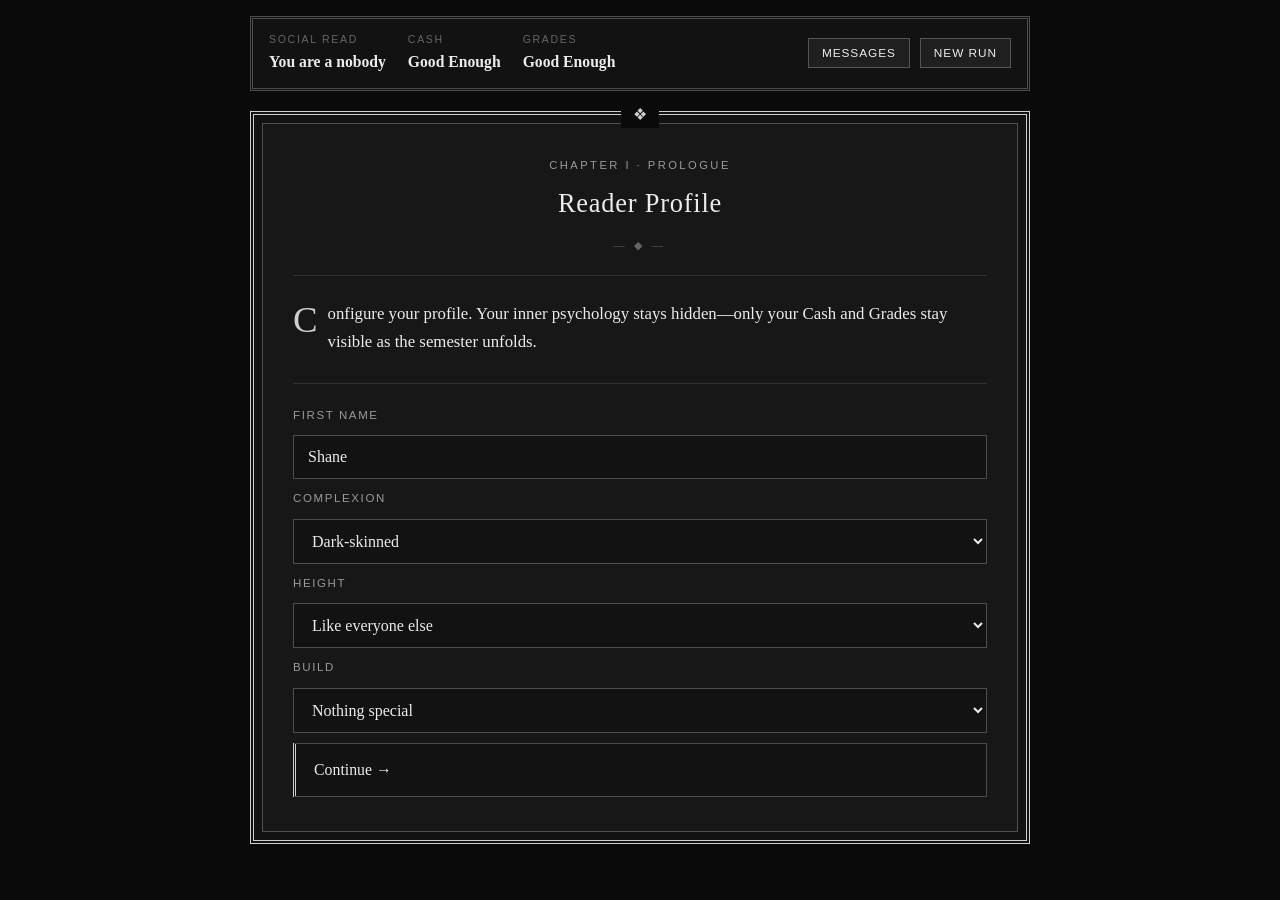
<file: index.html>
<!DOCTYPE html>
<html lang="en">
<head>
  <meta charset="UTF-8" />
  <meta name="viewport" content="width=device-width, initial-scale=1.0" />
  <title>Meet Chloe — Chapter One</title>
  <link rel="stylesheet" href="styles.css" />
</head>
<body>
  <header class="hud-bar">
    <div class="hud-stats">
      <div class="hud-item"><span class="hud-label">Social Read</span><span class="hud-value" id="hud-social-read">You are a nobody</span></div>
      <div class="hud-item"><span class="hud-label">Cash</span><span class="hud-value" id="hud-cash">$120</span></div>
      <div class="hud-item"><span class="hud-label">Grades</span><span class="hud-value" id="hud-grades">B</span></div>
    </div>
    <div class="hud-actions">
      <button type="button" class="hud-btn" id="btn-open-dm">Messages <span class="dm-badge" id="dm-unread-badge">0</span></button>
      <button type="button" class="hud-btn" id="btn-restart">New Run</button>
    </div>
  </header>

  <main class="bookplate-frame">
    <section class="bookplate-inner">
      <div class="scene-header">
        <div class="scene-chapter" id="scene-chapter"></div>
        <h1 class="scene-title" id="scene-title"></h1>
        <div class="beat-pill" id="beat-indicator" style="display:none;"></div>
      </div>
      <article class="narrative-body" id="narrative-body"></article>
      <div class="choices-deck" id="choices-deck"></div>
    </section>
  </main>

  <aside class="dm-overlay" id="dm-overlay">
    <div class="dm-drawer">
      <div class="dm-drawer-header">
        <span class="dm-drawer-title">Campus Correspondence</span>
        <button type="button" class="hud-btn" id="btn-close-dm">Close</button>
      </div>
      <div id="dm-threads-container"></div>
    </div>
  </aside>

  <script src="characters.js"></script>
  <script src="engine.js"></script>
  <script src="episode1.js"></script>
  <script src="episode2_part1.js"></script>
  <script src="episode2_part2.js"></script>
  <script src="game.js"></script>
  <script src="profile.js"></script>
  <script src="flavor.js"></script>
  <script src="fixes.js"></script>
  <script src="fixes.js"></script>
  <script src="relationships.js"></script>
</body>
</html>
</file>
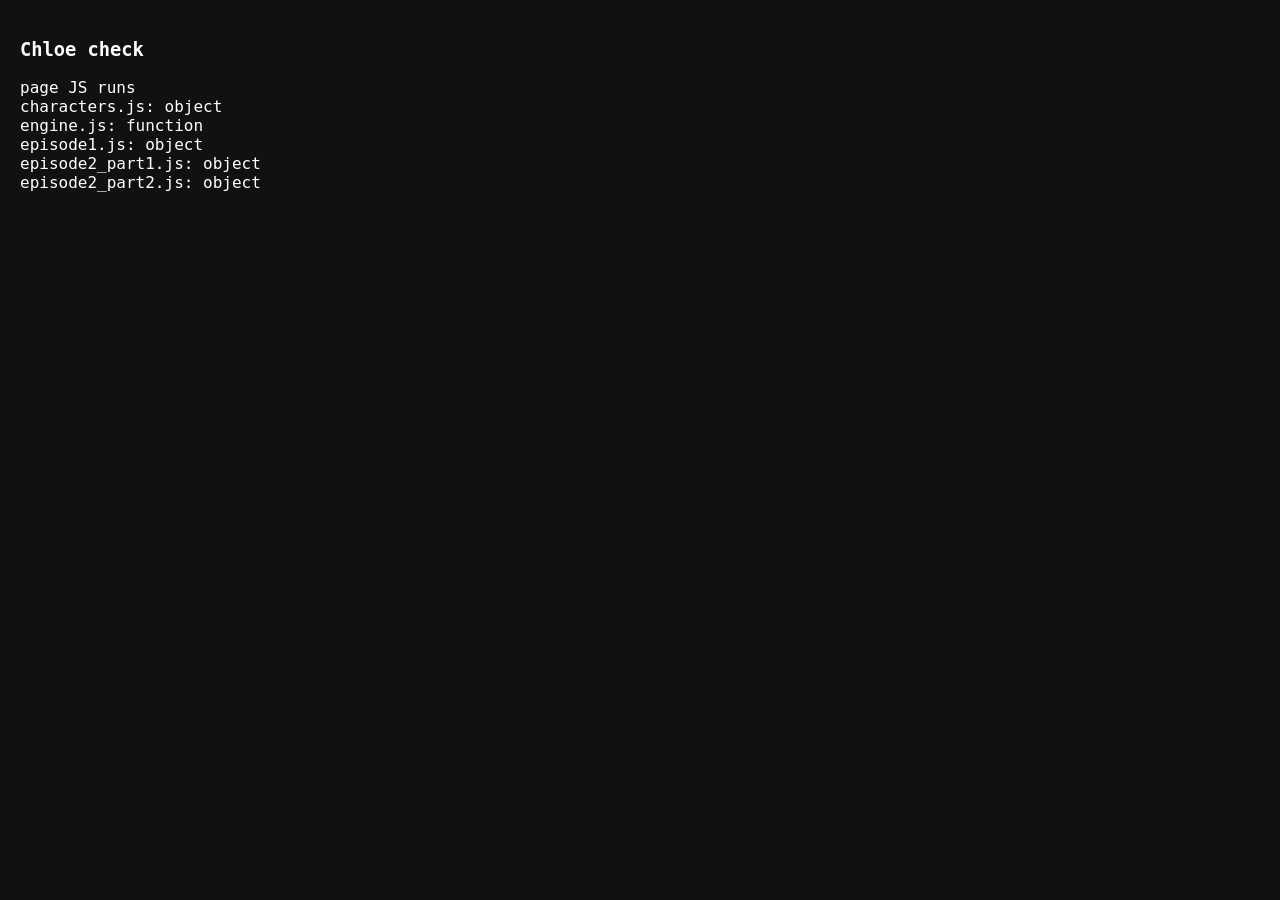
<file: check.html>
<!DOCTYPE html>
<html>
<body style="background:#111;color:#fff;font:16px monospace;padding:12px">
<h3>Chloe check</h3>
<pre id="o"></pre>
<script>
var o = document.getElementById('o');
function log(t) { o.textContent += t + "\n"; }
window.onerror = function (m, s, l) {
  log("ERROR: " + m + " (" + String(s).split('/').pop() + ":" + l + ")");
};
log("page JS runs");
</script>
<script src="characters.js"></script>
<script>log("characters.js: " + (typeof CHARACTERS));</script>
<script src="engine.js"></script>
<script>log("engine.js: " + (typeof INITIAL_STATE));</script>
<script src="episode1.js"></script>
<script>log("episode1.js: " + (typeof EPISODE1_SCENES));</script>
<script src="episode2_part1.js"></script>
<script>log("episode2_part1.js: " + (typeof EPISODE2_PART1_SCENES));</script>
<script src="episode2_part2.js"></script>
<script>log("episode2_part2.js: " + (typeof EPISODE2_PART2_SCENES));</script>
</body>
</html>
</file>
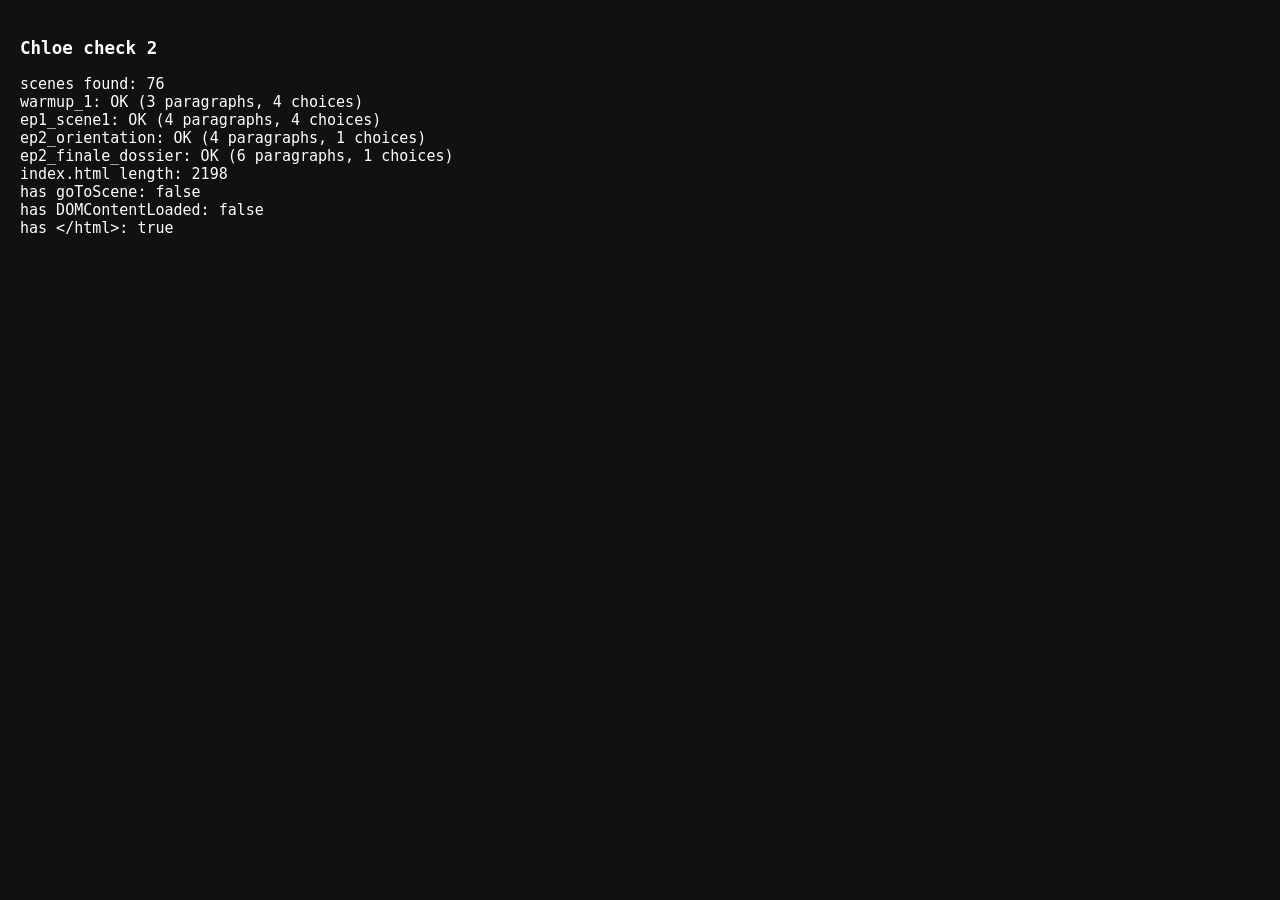
<file: check2.html>
<!DOCTYPE html>
<html>
<body style="background:#111;color:#fff;font:15px monospace;padding:12px">
<h3>Chloe check 2</h3>
<pre id="o" style="white-space:pre-wrap"></pre>
<script>
var o = document.getElementById('o');
function log(t) { o.textContent += t + "\n"; }
window.onerror = function (m, s, l) {
  log("ERROR: " + m + " (" + String(s).split('/').pop() + ":" + l + ")");
};
</script>
<script src="characters.js"></script>
<script src="engine.js"></script>
<script src="episode1.js"></script>
<script src="episode2_part1.js"></script>
<script src="episode2_part2.js"></script>
<script>
try {
  var S = Object.assign({}, EPISODE1_SCENES, EPISODE2_PART1_SCENES, EPISODE2_PART2_SCENES);
  log("scenes found: " + Object.keys(S).length);
  ["warmup_1", "ep1_scene1", "ep2_orientation", "ep2_finale_dossier"].forEach(function (id) {
    try {
      var r = S[id].render();
      log(id + ": OK (" + r.text.length + " paragraphs, " + r.choices.length + " choices)");
    } catch (e) {
      log(id + ": FAILED - " + e.message);
    }
  });
} catch (e) {
  log("SETUP FAILED: " + e.message);
}
fetch("index.html?x=" + Date.now()).then(function (r) { return r.text(); }).then(function (t) {
  log("index.html length: " + t.length);
  log("has goToScene: " + t.includes("function goToScene"));
  log("has DOMContentLoaded: " + t.includes("DOMContentLoaded"));
  log("has </html>: " + t.includes("</html>"));
}).catch(function (e) { log("index fetch failed: " + e.message); });
</script>
</body>
</html>
</file>
<file: styles.css>
:root {
  --bg: #0a0a0a;
  --panel: #121212;
  --card: #171717;
  --raise: #1f1f1f;
  --ink: #ececec;
  --muted: #9a9a9a;
  --dim: #666;
  --line: #cfcfcf;
  --line-soft: rgba(207, 207, 207, 0.3);
  --line-faint: rgba(207, 207, 207, 0.14);
  --serif: Georgia, "Times New Roman", serif;
  --sans: -apple-system, BlinkMacSystemFont, "Segoe UI", Roboto, sans-serif;
}
* { box-sizing: border-box; margin: 0; padding: 0; }
body {
  background: var(--bg);
  color: var(--ink);
  font-family: var(--serif);
  min-height: 100vh;
  display: flex;
  flex-direction: column;
  align-items: center;
  padding: 16px 14px 48px;
  line-height: 1.7;
}

/* HUD */
.hud-bar {
  width: 100%;
  max-width: 780px;
  background: var(--panel);
  border: 3px double var(--line-soft);
  padding: 12px 16px;
  margin-bottom: 20px;
  display: flex;
  flex-wrap: wrap;
  align-items: center;
  justify-content: space-between;
  gap: 12px;
}
.hud-stats { display: flex; flex-wrap: wrap; gap: 22px; }
.hud-item { display: flex; flex-direction: column; }
.hud-label {
  font-family: var(--sans);
  font-size: 0.66rem;
  letter-spacing: 0.16em;
  text-transform: uppercase;
  color: var(--dim);
}
.hud-value { font-size: 0.98rem; font-weight: 600; color: var(--ink); }
.hud-actions { display: flex; gap: 10px; }
.hud-btn {
  background: var(--raise);
  color: var(--ink);
  border: 1px solid var(--line-soft);
  padding: 7px 13px;
  font-family: var(--sans);
  font-size: 0.74rem;
  letter-spacing: 0.08em;
  text-transform: uppercase;
  cursor: pointer;
}
.hud-btn:hover { border-color: var(--line); }
.dm-badge {
  display: none;
  background: var(--ink);
  color: var(--bg);
  font-size: 0.66rem;
  font-weight: 700;
  padding: 1px 6px;
  border-radius: 999px;
  margin-left: 6px;
}
.dm-badge.visible { display: inline-block; }

/* Main frame with fancy double borders */
.bookplate-frame {
  position: relative;
  width: 100%;
  max-width: 780px;
  background: var(--panel);
  border: 4px double var(--line);
  padding: 8px;
}
.bookplate-frame::before {
  content: "❖";
  position: absolute;
  top: -14px;
  left: 50%;
  transform: translateX(-50%);
  background: var(--bg);
  color: var(--line);
  padding: 0 12px;
  font-size: 1rem;
}
.bookplate-inner {
  border: 1px solid var(--line-soft);
  padding: 32px 30px 34px;
  background: var(--card);
}
.scene-header {
  text-align: center;
  padding-bottom: 20px;
  margin-bottom: 24px;
  border-bottom: 1px solid var(--line-faint);
}
.scene-header::after {
  content: "— ◆ —";
  display: block;
  color: var(--dim);
  font-size: 0.7rem;
  letter-spacing: 0.3em;
  margin-top: 10px;
}
.scene-chapter {
  font-family: var(--sans);
  font-size: 0.7rem;
  letter-spacing: 0.22em;
  text-transform: uppercase;
  color: var(--muted);
  margin-bottom: 6px;
}
.scene-title { font-size: 1.65rem; font-weight: 400; letter-spacing: 0.03em; }
.beat-pill {
  display: inline-block;
  margin-top: 10px;
  font-family: var(--sans);
  font-size: 0.7rem;
  letter-spacing: 0.1em;
  text-transform: uppercase;
  color: var(--muted);
  border: 1px solid var(--line-soft);
  padding: 3px 10px;
  border-radius: 999px;
}

/* Story text and choices */
.narrative-body p {
  font-size: 1.05rem;
  margin-bottom: 18px;
  white-space: pre-line;
}
.narrative-body p:first-of-type::first-letter {
  font-size: 2.3rem;
  float: left;
  line-height: 0.95;
  padding-right: 10px;
  padding-top: 3px;
  color: var(--line);
}
.choices-deck {
  margin-top: 26px;
  padding-top: 22px;
  border-top: 1px solid var(--line-faint);
  display: flex;
  flex-direction: column;
  gap: 11px;
}
.choice-btn {
  width: 100%;
  text-align: left;
  background: var(--panel);
  color: var(--ink);
  border: 1px solid var(--line-soft);
  border-left: 3px double var(--line);
  padding: 14px 18px;
  font-family: var(--serif);
  font-size: 0.99rem;
  line-height: 1.5;
  cursor: pointer;
}
.choice-btn:hover { background: var(--raise); border-color: var(--line); }

/* Name and complexion form */
.setup-form { display: flex; flex-direction: column; gap: 10px; }
.setup-form label {
  font-family: var(--sans);
  font-size: 0.72rem;
  letter-spacing: 0.14em;
  text-transform: uppercase;
  color: var(--muted);
}
.setup-form input, .setup-form select {
  background: var(--panel);
  color: var(--ink);
  border: 1px solid var(--line-soft);
  padding: 12px 14px;
  font-family: var(--serif);
  font-size: 1rem;
  width: 100%;
}
.setup-form input:focus, .setup-form select:focus { outline: none; border-color: var(--line); }

/* Messages drawer */
.dm-overlay {
  position: fixed;
  inset: 0;
  background: rgba(0, 0, 0, 0.75);
  display: none;
  justify-content: flex-end;
  z-index: 50;
}
.dm-overlay.open { display: flex; }
.dm-drawer {
  width: 100%;
  max-width: 420px;
  height: 100%;
  background: var(--panel);
  border-left: 4px double var(--line);
  padding: 20px;
  overflow-y: auto;
}
.dm-drawer-header {
  display: flex;
  align-items: center;
  justify-content: space-between;
  padding-bottom: 14px;
  margin-bottom: 16px;
  border-bottom: 1px solid var(--line-faint);
}
.dm-drawer-title {
  font-family: var(--sans);
  font-size: 0.82rem;
  letter-spacing: 0.16em;
  text-transform: uppercase;
  color: var(--muted);
}
.dm-thread {
  background: var(--card);
  border: 1px solid var(--line-soft);
  padding: 14px;
  margin-bottom: 14px;
}
.dm-sender {
  font-family: var(--sans);
  font-size: 0.76rem;
  font-weight: 700;
  letter-spacing: 0.08em;
  text-transform: uppercase;
  color: var(--line);
  margin-bottom: 8px;
}
.dm-bubble {
  font-size: 0.93rem;
  padding: 8px 11px;
  margin-bottom: 8px;
  background: rgba(255, 255, 255, 0.04);
  border-left: 2px solid var(--dim);
}
.dm-bubble.player { background: rgba(255, 255, 255, 0.09); border-left-color: var(--line); }
.dm-reply-list { display: flex; flex-direction: column; gap: 7px; margin-top: 10px; }
.dm-reply-btn {
  text-align: left;
  background: var(--raise);
  color: var(--ink);
  border: 1px solid var(--line-soft);
  padding: 9px 11px;
  font-family: var(--serif);
  font-size: 0.88rem;
  cursor: pointer;
}
.dm-reply-btn:hover { border-color: var(--line); }

@media (max-width: 600px) {
  .bookplate-inner { padding: 22px 18px 24px; }
  .scene-title { font-size: 1.4rem; }
}
/* END OF styles.css */
</file>
